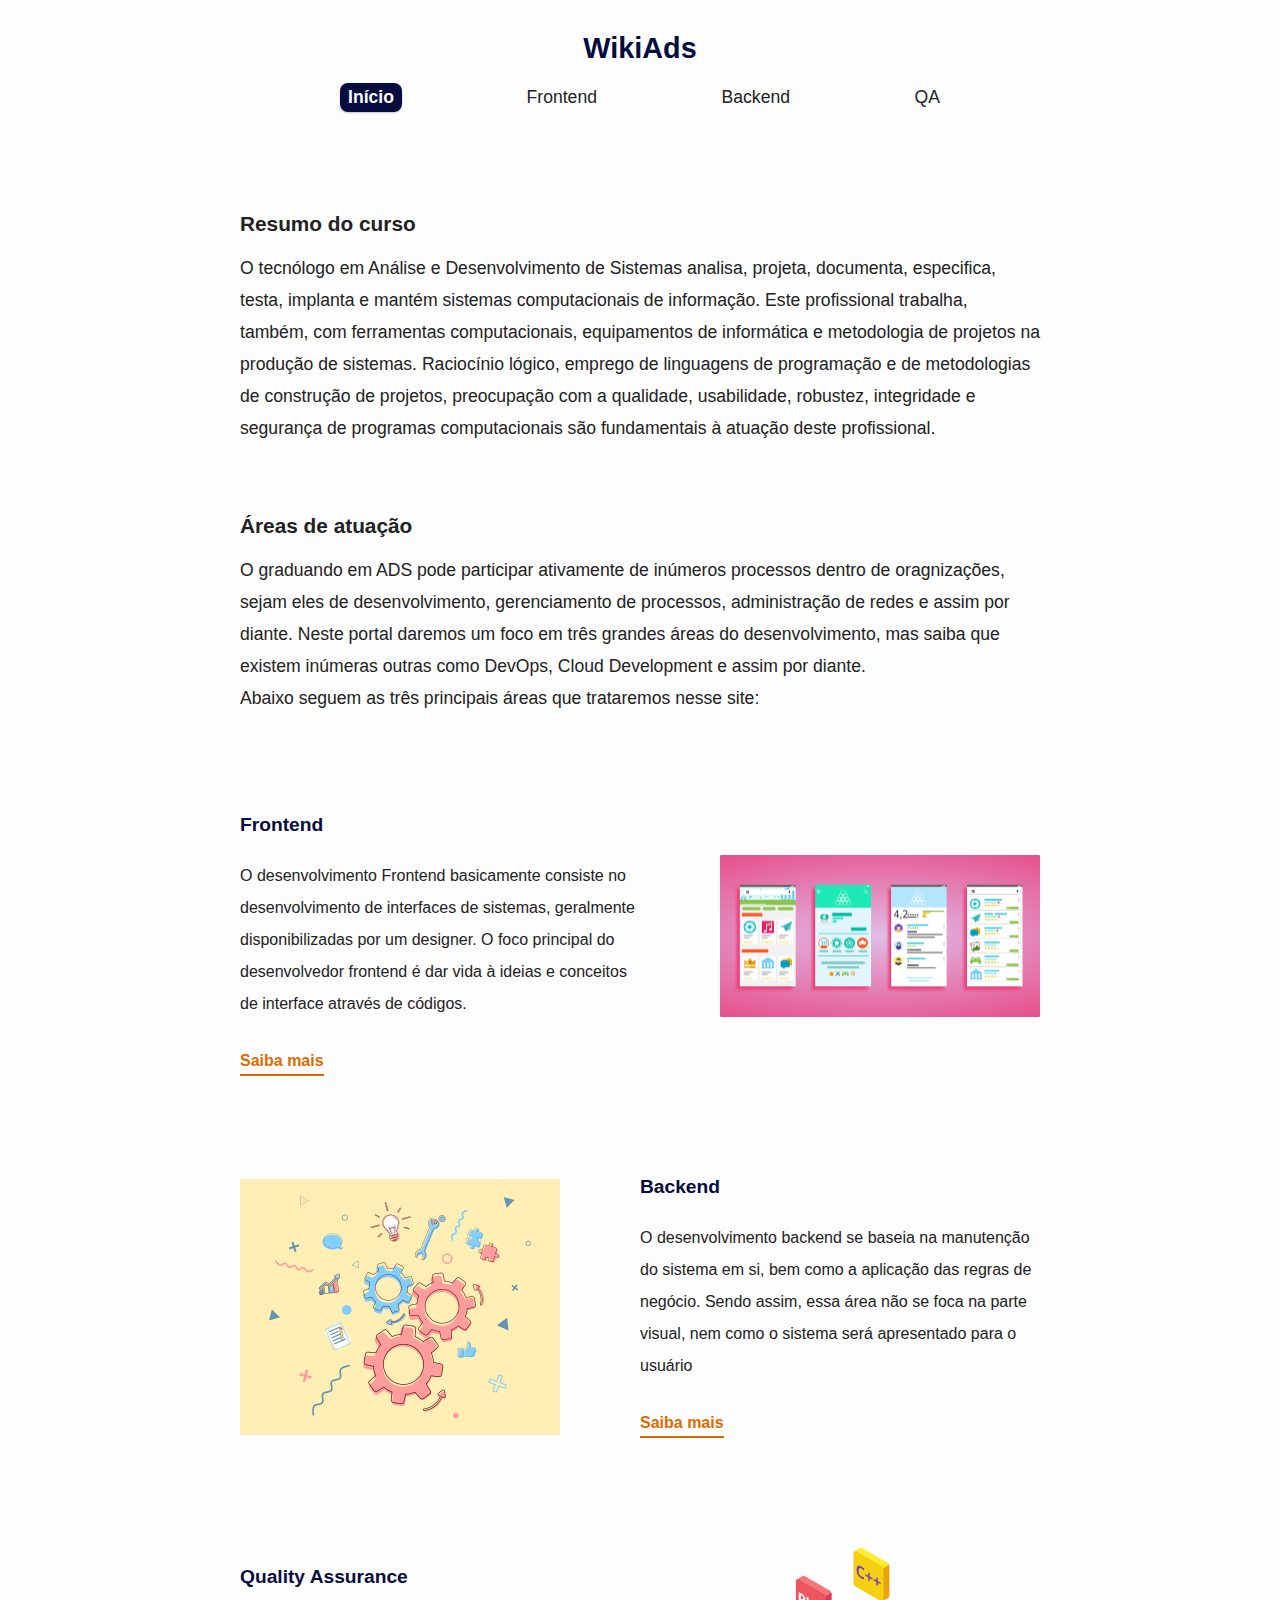
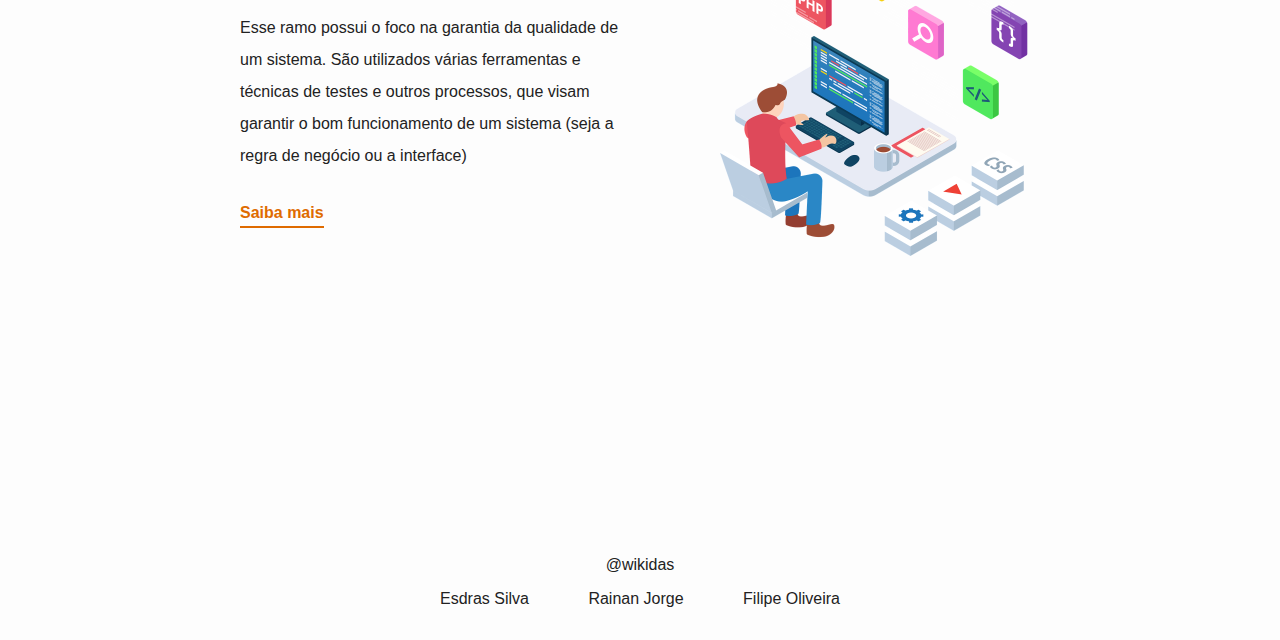
<file: index.html>
<!DOCTYPE html>
<html lang="pt-BR">
<head>
    <meta charset="UTF-8">
    <meta name="viewport" content="width=device-width, initial-scale=1.0">
    <meta name="description" content="Site com um pequeno guia de atuação para graduandos em ADS">
    <link rel="stylesheet" href="./styles/index.css">
    <title>Wiki ADS</title>
</head>
<body>
    <header id="cabecalho">
        <h1>WikiAds</h1>

        <ul id="menu">
            <li><a href="/">Início</a></li>
            <li><a href="/frontend.html">Frontend</a></li>
            <li><a href="/backend.html">Backend</a></li>
            <li><a href="/qa.html">QA</a></li>
        </ul>
    </header>
    <main id="conteudo-prinicpal">
        <section id="secao-inicial">
            <h2>Resumo do curso</h2>
            <p>
                O tecnólogo em Análise e Desenvolvimento de Sistemas analisa, projeta, documenta, especifica, testa, implanta e mantém sistemas computacionais de informação. Este profissional trabalha, também, com ferramentas computacionais, equipamentos de informática e metodologia de projetos na produção de sistemas. Raciocínio lógico, emprego de linguagens de programação e de metodologias de construção de projetos, preocupação com a qualidade, usabilidade, robustez, integridade e segurança de programas computacionais são fundamentais à atuação deste profissional.
            </p>

            <h2>Áreas de atuação</h2>
            <p>
                O graduando em ADS pode participar ativamente de inúmeros processos dentro de oragnizações, sejam eles de desenvolvimento, gerenciamento de processos, administração de redes e assim por diante. Neste portal daremos um foco em três grandes áreas do desenvolvimento, mas saiba que existem inúmeras outras como DevOps, Cloud Development e assim por diante.
            </p>
            <p>
                Abaixo seguem as três principais áreas que trataremos nesse site:
            </p>
        </section>

        <!-- Seção com informações básicas do frontend -->
        <section id="secao-frontend">
            <div class="conteudo">
                  <h3>Frontend</h3>  
                  <p>
                    O desenvolvimento Frontend basicamente consiste no desenvolvimento de interfaces de sistemas, geralmente disponibilizadas por um designer. O foco principal do desenvolvedor frontend é dar vida à ideias e conceitos de interface através de códigos.
                  </p>
                  <a href="/frontend.html">Saiba mais</a>
            </div>
            <picture>
                <img src="./assets/fr-rep.png" alt="representação frontend">
            </picture>
        </section>

        <!-- Seção com informações básicas do backend -->
        <section id="secao-backend">
            <picture>
                <img src="./assets/ba-rep.png" alt="representação backend">
            </picture>
            <div class="conteudo">
                  <h3>Backend</h3>  
                  <p>
                    O desenvolvimento backend se baseia na manutenção do sistema em si, bem como a aplicação das regras de negócio. Sendo assim, essa área não se foca na parte visual, nem como o sistema será apresentado para o usuário
                  </p>
                  <a href="/backend.html">Saiba mais</a>
            </div>
        </section>

        <!-- Seção com informações básicas do backend -->
        <section id="secao-qa">
            <div class="conteudo">
                  <h3>Quality Assurance</h3>  
                  <p>
                    Esse ramo possui o foco na garantia da qualidade de um sistema. São utilizados várias ferramentas e técnicas de testes e outros processos, que visam garantir o bom funcionamento de um sistema (seja a regra de negócio ou a interface)
                  </p>
                  <a href="/qa.html">Saiba mais</a>
            </div>
            <picture>
                <img src="./assets/qa-rep.png" alt="representação qa">
            </picture>
        </section>
    </main>
    <footer id="rodape">
        <span>@wikidas</span>
        <ul>
            <li>Esdras Silva</li>
            <li>Rainan Jorge</li>
            <li>Filipe Oliveira</li>
        </ul>
    </footer>
</body>
</html>
</file>
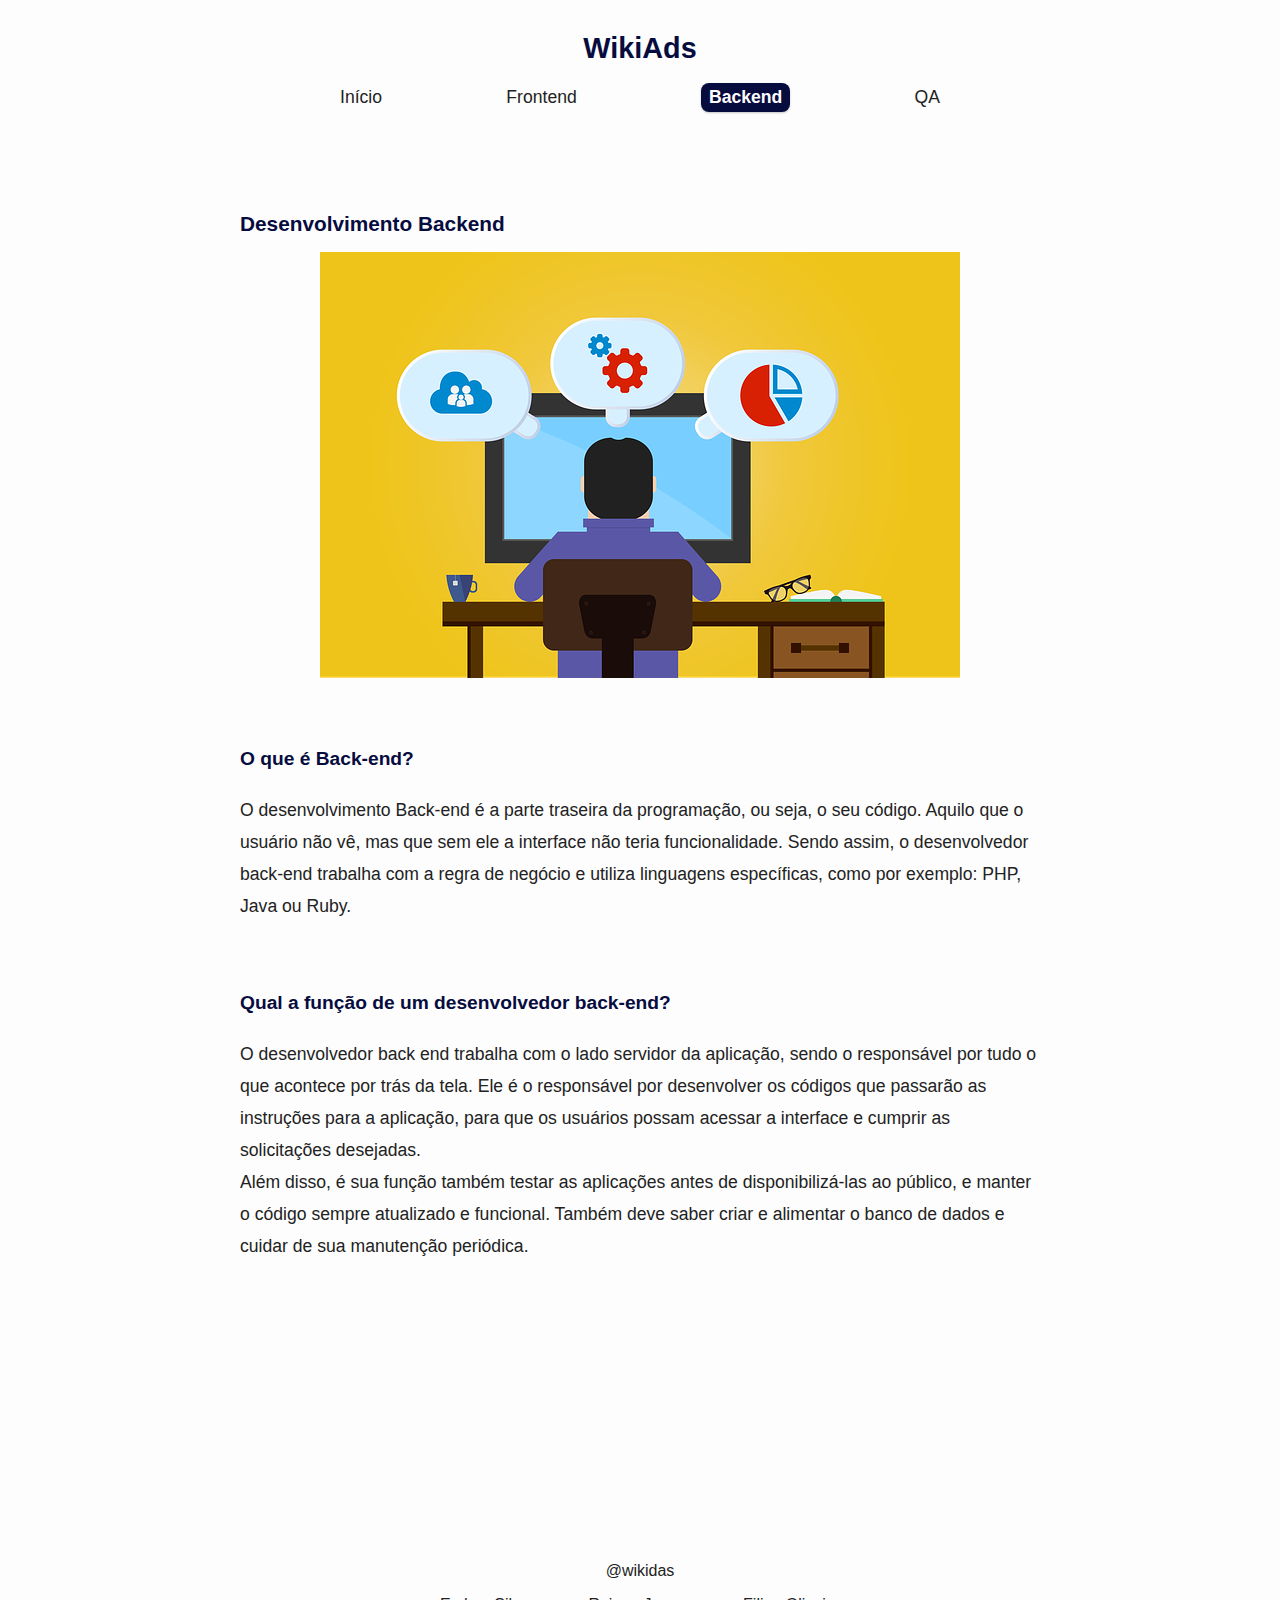
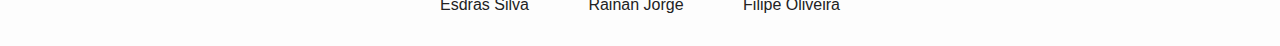
<file: backend.html>
<!DOCTYPE html>
<html lang="pt-BR">
<head>
    <meta charset="UTF-8">
    <meta name="viewport" content="width=device-width, initial-scale=1.0">
    <meta name="description" content="Site com um pequeno guia de atuação para graduandos em ADS">
    <link rel="stylesheet" href="./styles/backend.css">
    <title>Backend</title>
</head>
<body>
     <header id="cabecalho">
        <h1><a href="index.html">WikiAds</a></h1>
        <ul id="menu">
            <li><a href="./index.html">Início</a></li>
            <li><a href="./frontend.html">Frontend</a></li>
            <li><a href="./backend.html">Backend</a></li>
            <li><a href="./qa.html">QA</a></li>
        </ul>

    </header>
    <main id="conteudo backend">
        <section>
            <h2>Desenvolvimento Backend</h2>
            <img src="./assets/desenvolvedor-backend.png" class="imagem-central" alt="foto backend">
            <div class="conteudo">
                <h3>O que é Back-end?</h3>
            <p>
                O desenvolvimento Back-end é a parte traseira da programação, ou seja, o seu código. Aquilo que o usuário  não vê, mas que sem ele a interface não teria funcionalidade. Sendo assim, o desenvolvedor back-end trabalha com a regra de negócio e utiliza linguagens específicas, como por exemplo: PHP, Java ou Ruby.
            </p>
                <h3>Qual a função de um desenvolvedor back-end?</h3>
            <p>
                O desenvolvedor back end trabalha com o lado servidor da aplicação, sendo o responsável por tudo o que acontece por trás da tela. Ele é o responsável por desenvolver os códigos que passarão as instruções para a aplicação, para que os usuários possam acessar a interface e cumprir as solicitações desejadas.
            </p>
            <p>
                Além disso, é sua função também testar as aplicações antes de disponibilizá-las ao público, e manter o código sempre atualizado e funcional. Também deve saber criar e alimentar o banco de dados e cuidar de sua manutenção periódica.
            </p>
        </div>
        </section>
    </main>
    <footer id="rodape">
        <span>@wikidas</span>
        <ul>
            <li>Esdras Silva</li>
            <li>Rainan Jorge</li>
            <li>Filipe Oliveira</li>
        </ul>
    </footer>
</body>
</html>
</file>
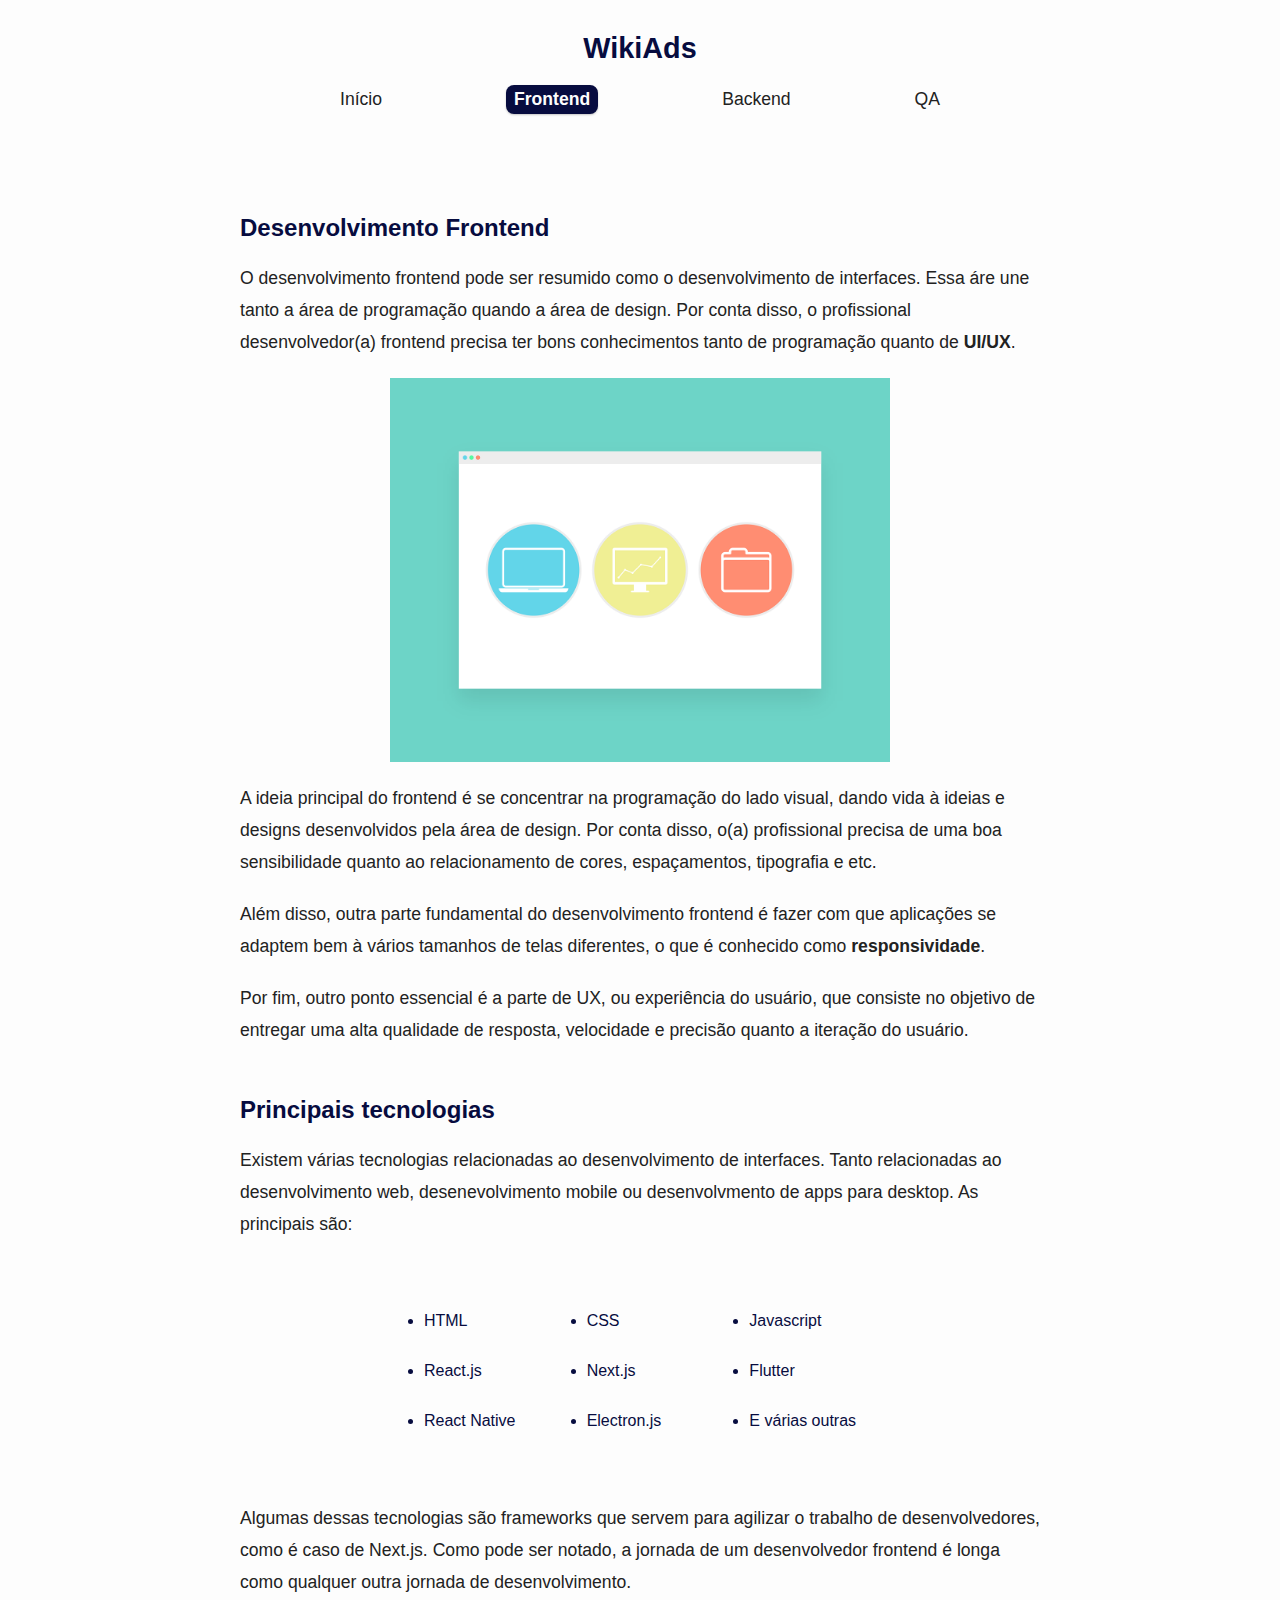
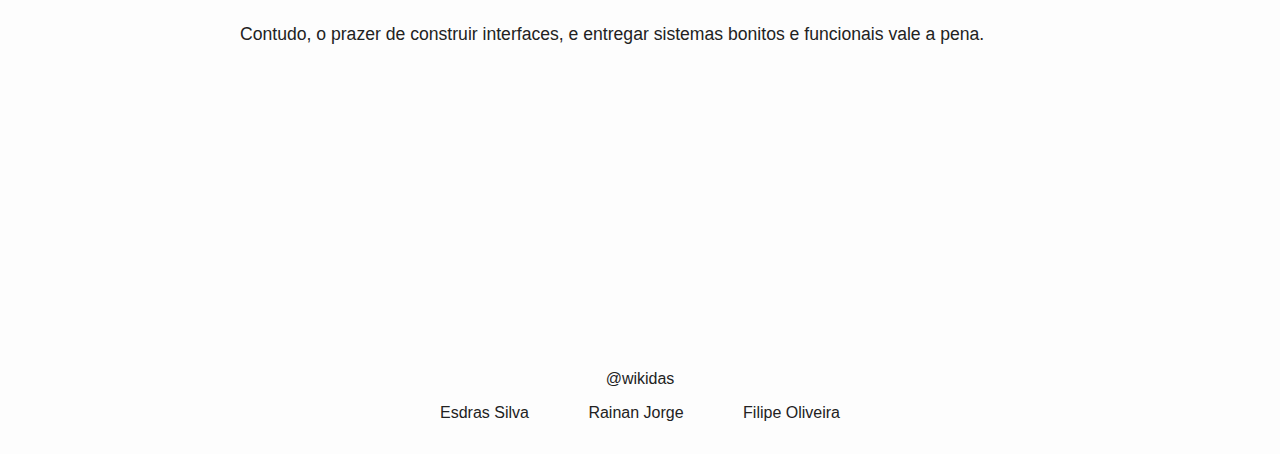
<file: frontend.html>
<!DOCTYPE html>
<html lang="en">
<head>
    <meta charset="UTF-8">
    <meta name="viewport" content="width=device-width, initial-scale=1.0">
    <link rel="stylesheet" href="./styles/front.css">
    <title>Wiki ADS | Frontend</title>
</head>
<body>
    <header id="cabecalho">
        <h1><a href="index.html">WikiAds</a></h1>

        <ul id="menu">
            <li><a href="/">Início</a></li>
            <li><a href="/frontend.html">Frontend</a></li>
            <li><a href="/backend.html">Backend</a></li>
            <li><a href="/qa.html">QA</a></li>
        </ul>
    </header>
    <main>
        <h1>Desenvolvimento Frontend</h1>
        <p>
            O desenvolvimento frontend pode ser resumido como o desenvolvimento de interfaces. Essa áre une tanto a área de programação quando a área de design. Por conta disso, o profissional desenvolvedor(a) frontend precisa ter bons conhecimentos tanto de programação quanto de <strong>UI/UX</strong>.
        </p>
        <img src="./assets/interface-front.png" alt="representação de uma interface">
        <p>
            A ideia principal do frontend é se concentrar na programação do lado visual, dando vida à ideias e designs desenvolvidos pela área de design. Por conta disso, o(a) profissional precisa de uma boa sensibilidade quanto ao relacionamento de cores, espaçamentos, tipografia e etc.
        </p>
        <p>
            Além disso, outra parte fundamental do desenvolvimento frontend é fazer com que aplicações se adaptem bem à vários tamanhos de telas diferentes, o que é conhecido como <strong>responsividade</strong>.
        </p>
        <p>
            Por fim, outro ponto essencial é a parte de UX, ou experiência do usuário, que consiste no objetivo de entregar uma alta qualidade de resposta, velocidade e precisão quanto a iteração do usuário.
        </p>

        <h2>Principais tecnologias</h2>
        <p>
            Existem várias tecnologias relacionadas ao desenvolvimento de interfaces. Tanto relacionadas ao desenvolvimento web, desenevolvimento mobile ou desenvolvmento  de apps para desktop. As principais são:
        </p>
        <ul>
            <li>HTML</li>
            <li>CSS</li>
            <li>Javascript</li>
            <li>React.js</li>
            <li>Next.js</li>
            <li>Flutter</li>
            <li>React Native</li>
            <li>Electron.js</li>
            <li>E várias outras</li>
        </ul>
        <p>
            Algumas dessas tecnologias são frameworks que servem para agilizar o trabalho de desenvolvedores, como é caso de Next.js. Como pode ser notado, a jornada de um desenvolvedor frontend é longa como qualquer outra jornada de desenvolvimento.
        </p>
        <p>
            Contudo, o prazer de construir interfaces, e entregar sistemas bonitos e funcionais vale a pena.
        </p>
    </main>
     <footer id="rodape">
        <span>@wikidas</span>
        <ul>
            <li>Esdras Silva</li>
            <li>Rainan Jorge</li>
            <li>Filipe Oliveira</li>
        </ul>
    </footer>
</body>
</html>
</file>
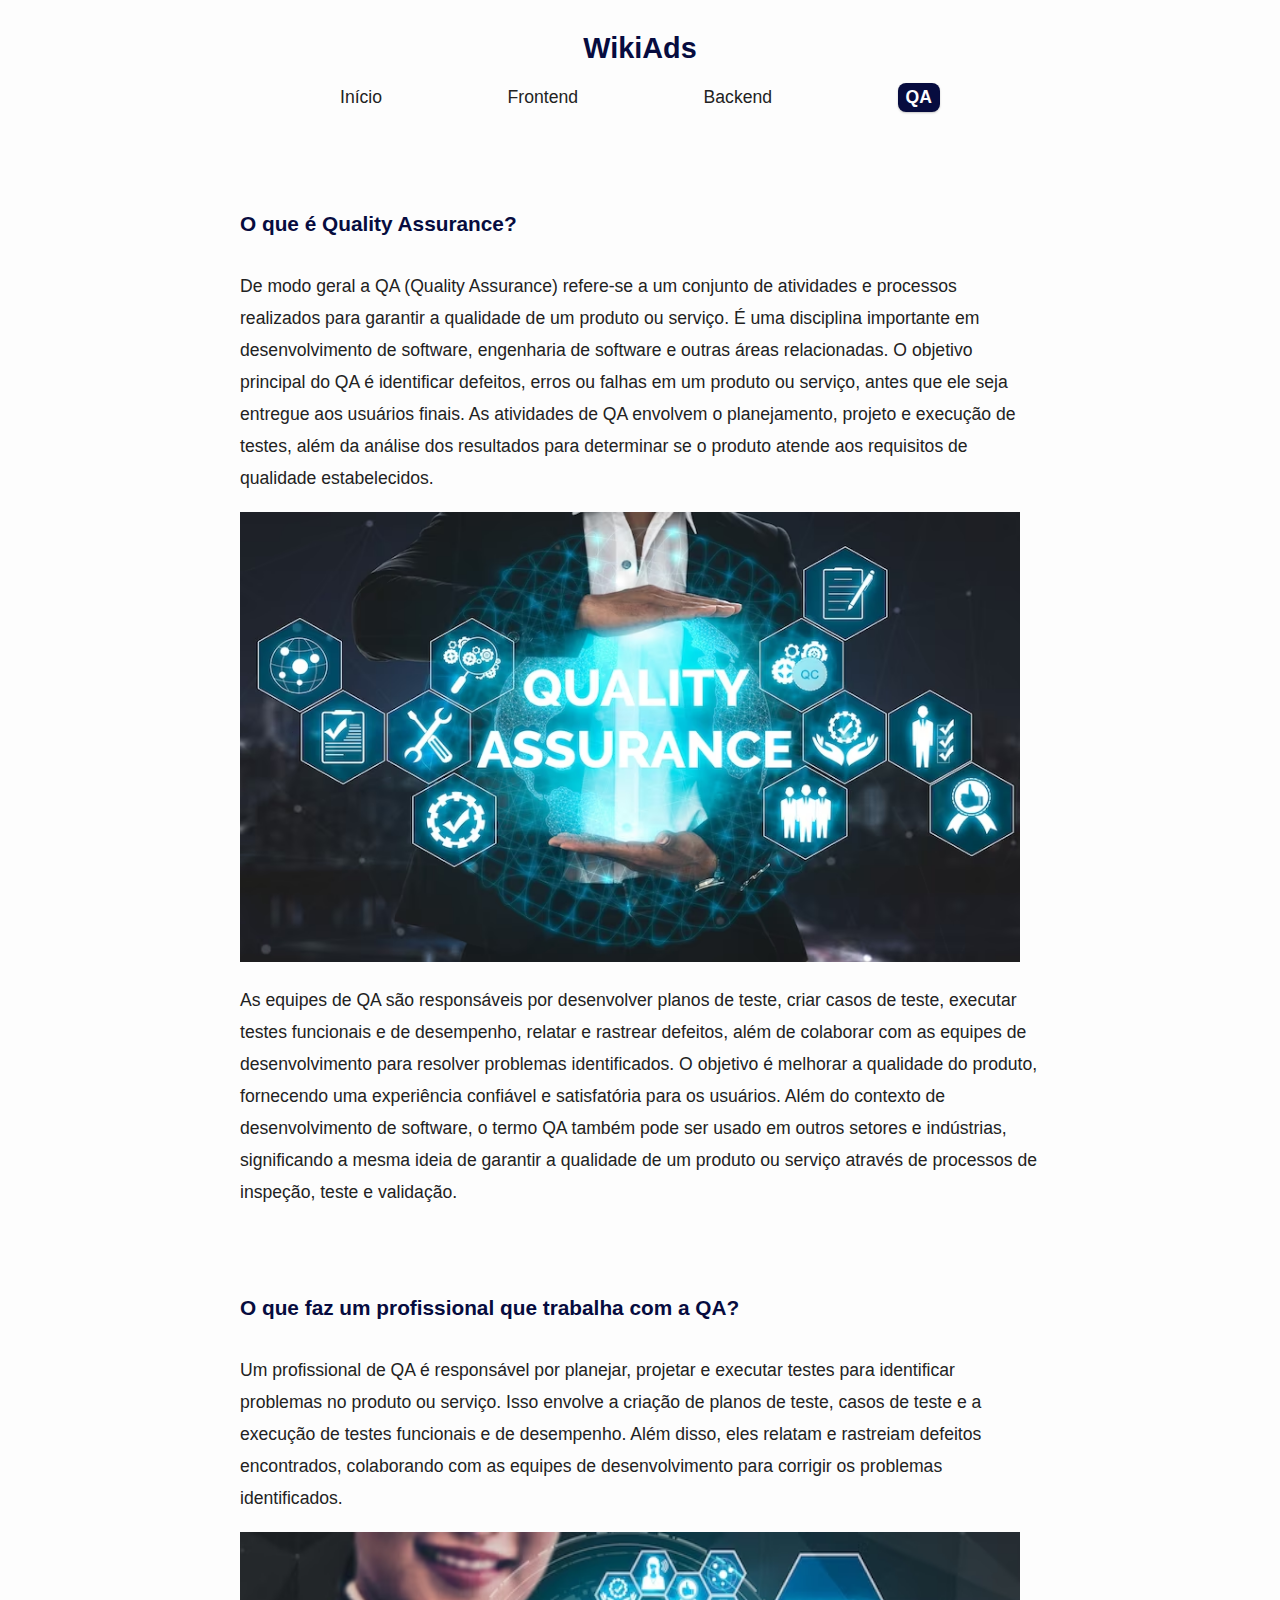
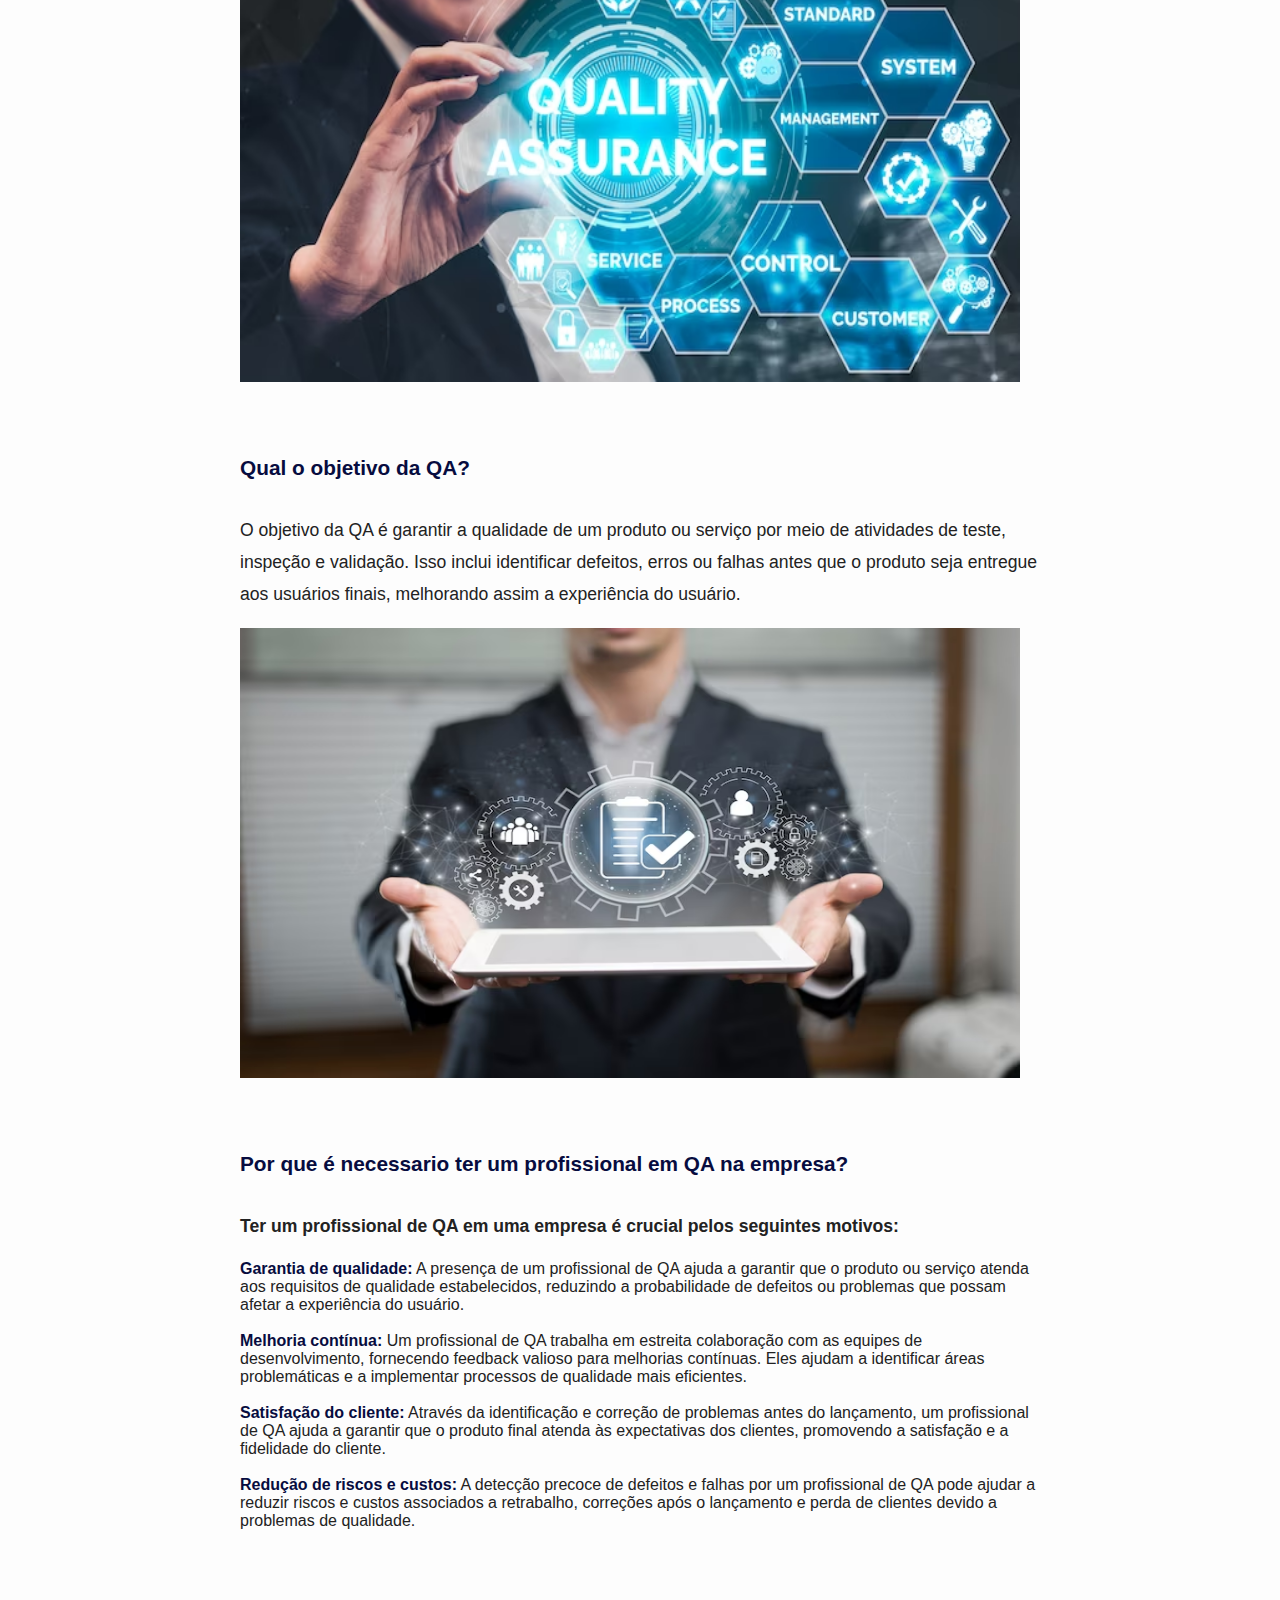
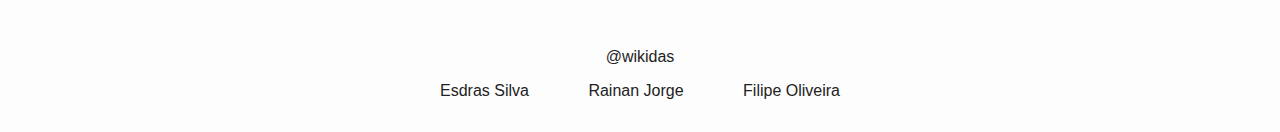
<file: qa.html>
<!DOCTYPE html>
<html lang="en">

<head>
    <meta charset="UTF-8">
    <meta name="viewport" content="width=device-width, initial-scale=1.0">
    <link rel="stylesheet" href="styles/QA.css">
    <title>Wiki ADS | QA</title>
</head>

<body>
    <header id="cabecalho">
        <h1><a href="index.html">WikiAds</a></h1>

        <ul id="menu">
            <li><a href="/index.html">Início</a></li>
            <li><a href="/frontend.html">Frontend</a></li>
            <li><a href="/backend.html">Backend</a></li>
            <li><a href="/qa.html">QA</a></li>
        </ul>
    </header>
    <section id="secao-inicial">
        <h1>O que é Quality Assurance?</h1><br>
        <p>
        De modo geral a QA (Quality Assurance) refere-se a um conjunto de atividades e processos realizados para garantir a
        qualidade de um produto ou serviço. É uma disciplina importante em desenvolvimento de software, engenharia
        de software e outras áreas relacionadas.

        O objetivo principal do QA é identificar defeitos, erros ou falhas em um produto ou serviço, antes que ele
        seja entregue aos usuários finais. As atividades de QA envolvem o planejamento, projeto e execução de
        testes, além da análise dos resultados para determinar se o produto atende aos requisitos de qualidade
        estabelecidos.</p><br>
        <img src="assets/garantia-de-qualidade-e-conceito-de-controle-de-qualidade_31965-12092.avif" alt="Imagem Sobre a QA"><br>

        <br><p>As equipes de QA são responsáveis por desenvolver planos de teste, criar casos de teste, executar testes
        funcionais e de desempenho, relatar e rastrear defeitos, além de colaborar com as equipes de desenvolvimento
        para resolver problemas identificados. O objetivo é melhorar a qualidade do produto, fornecendo uma
        experiência confiável e satisfatória para os usuários.

        Além do contexto de desenvolvimento de software, o termo QA também pode ser usado em outros setores e
        indústrias, significando a mesma ideia de garantir a qualidade de um produto ou serviço através de processos
        de inspeção, teste e validação.
        </p><br>


        <h1>O que faz um profissional que trabalha com a QA?</h1><br>
        <p>
            Um profissional de QA é responsável por planejar, projetar e executar testes para identificar problemas no produto ou serviço. Isso envolve a criação de planos de teste, casos de teste e a execução de testes funcionais e de desempenho. Além disso, eles relatam e rastreiam defeitos encontrados, colaborando com as equipes de desenvolvimento para corrigir os problemas identificados.
        </p><br>
        <img src="assets/controle-de-qualidade-e-controle-de-qualidade_31965-6486.avif" alt="Imagem Sobra a QA"><br>

        <h1>Qual o objetivo da QA?</h1><br>
        <p>O objetivo da QA é garantir a qualidade de um produto ou serviço por meio de atividades de teste, inspeção e validação. Isso inclui identificar defeitos, erros ou falhas antes que o produto seja entregue aos usuários finais, melhorando assim a experiência do usuário.</p><br>
        <img src="assets/conceito-de-colagem-de-controle-de-qualidade-padrao_23-2149595830.avif" alt="Imagem Sobre a QA"><br>
        
        <h1>Por que é necessario ter um profissional em QA na empresa?</h1><br>
        <p>
            <strong>Ter um profissional de QA em uma empresa é crucial pelos seguintes motivos:</strong>
        </p><br>   
            <ul>
                <li><b>Garantia de qualidade:</b> A presença de um profissional de QA ajuda a garantir que o produto ou serviço atenda aos requisitos de qualidade estabelecidos, reduzindo a probabilidade de defeitos ou problemas que possam afetar a experiência do usuário.</li><br>
                <li><b>Melhoria contínua:</b> Um profissional de QA trabalha em estreita colaboração com as equipes de desenvolvimento, fornecendo feedback valioso para melhorias contínuas. Eles ajudam a identificar áreas problemáticas e a implementar processos de qualidade mais eficientes.</li><br>
                <li><b>Satisfação do cliente:</b> Através da identificação e correção de problemas antes do lançamento, um profissional de QA ajuda a garantir que o produto final atenda às expectativas dos clientes, promovendo a satisfação e a fidelidade do cliente.</li><br>
                <li><b>Redução de riscos e custos:</b> A detecção precoce de defeitos e falhas por um profissional de QA pode ajudar a reduzir riscos e custos associados a retrabalho, correções após o lançamento e perda de clientes devido a problemas de qualidade.</li><br>
            </ul>

        

    </section>


    <footer id="rodape">
        <span>@wikidas</span>
        <ul>
            <li>Esdras Silva</li>
            <li>Rainan Jorge</li>
            <li>Filipe Oliveira</li>
        </ul>
    </footer>
</body>

</html>
</file>
<file: styles/index.css>
:root {
    --white: #fdfdfd;
    --black: #222222;
    --dark-blue: #070C3F;
    --opac-blue: #625BAF;
    --orange: #DF6B00;
    --transparent: #22222240;
}

* {
    box-sizing: border-box;
    margin: 0;
    padding: 0;
}

img {
    display: block;
    width: 100%;
}

html {
    font-family: Arial, Helvetica, sans-serif;
    background-color: var(--white);
    color: var(--black);
    padding: 32px 8px;
}

a {
    text-decoration: none;
    color: inherit;
}

ul {
    list-style-type: none;
}

#cabecalho {
    display: flex;
    flex-direction: column;
    justify-content: center;
    align-items: center;
    gap: 18px;
}

#cabecalho > h1 {
    font-size: 1.8rem;
    color: var(--dark-blue);
}

#menu {
    display: flex;
    flex-direction: row;
    justify-content: space-between;
    align-items: center;
    font-size: 1.1rem;
    width: 100%;
    max-width: 600px;
}

#menu li:nth-child(1) {
    background-color: var(--dark-blue);
    padding: 4px 8px;
    color: var(--white);
    font-weight: bold;
    border-radius: 8px;
    box-shadow: 0px 1px 2px var(--transparent);
}

main{
    padding-bottom: 200px;
}

section {
    width: 100%;
    max-width: 800px;
    margin: 100px auto;
}

section > h2 {
    margin: 70px 0 16px 0;
    font-size: 1.3rem;
}

p {
    font-size: 1.1rem;
    line-height: 32px;
}

#secao-inicial {
    display: block;
}

section {
    display: flex;
    flex-direction: row;
    justify-content: space-between;
    align-items: center;
    gap: 8px;
}


 .conteudo {
    width: 50%;
}

.conteudo > p {
    font-size: 1rem;
}


.conteudo > h3 {
    color: var(--dark-blue);
    font-size: 1.2rem;
    margin-bottom: 24px;
}

.conteudo > a {
    display: block;
    margin-top: 32px;
    color: var(--orange);
    font-weight: 900;
    padding-bottom: 4px;
    border-bottom: 2px solid var(--orange);
    width: fit-content;
}

section > picture {
    width: 40%;
    aspect-ratio: 16/9;
}


footer {
    display: flex;
    flex-direction: column;
    justify-content: center;
    align-items: center;
    gap: 16px;
}

footer > ul {
    display: flex;
    flex-direction: row;
    justify-content: space-between;
    align-items: center;
    width: 100%;
    max-width: 400px;

}
</file>
<file: styles/backend.css>
:root {
    --dark-blue: #070C3F;
    --white: #fdfdfd;   
    --transparent: #22222240;
    --black: #222222;
}


* {
    box-sizing: border-box;
    margin: 0;
    padding: 0;
}

.imagem-central {
    display: block;
    margin-left: auto;
    margin-right: auto;
    width: auto;
}

html {
    font-family: Arial, Helvetica, sans-serif;
    background-color: var(--white);
    color: var(--black);
    padding: 32px 8px;
}

a {
    text-decoration: none;
    color: inherit;
}

ul {
    list-style-type: none;
}

#cabecalho {
    display: flex;
    flex-direction: column;
    justify-content: center;
    align-items: center;
    gap: 18px;
}

#cabecalho > h1 {
    font-size: 1.8rem;
    color: var(--dark-blue);
}

#menu {
    display: flex;
    flex-direction: row;
    justify-content: space-between;
    align-items: center;
    font-size: 1.1rem;
    width: 100%;
    max-width: 600px;
}

#menu li:nth-child(3) {
    background-color: var(--dark-blue);
    padding: 4px 8px;
    color: var(--white);
    font-weight: bold;
    border-radius: 8px;
    box-shadow: 0px 1px 2px var(--transparent);
}
main{
    padding-bottom: 200px;
}

section {
    width: 100%;
    max-width: 800px;
    margin: 100px auto;
}       

.conteudo > h3 {
    color: var(--dark-blue);
        font-size: 1.2rem;
        margin-bottom: 24px;
}

section > h2{
    color: var(--dark-blue);
}

section > h2, h3 {
    margin: 70px 0 16px 0;
    font-size: 1.3rem;
}

p {
    font-size: 1.1rem;
    line-height: 32px;
}

#secao-inicial {
    display: block;
}

footer {
    display: flex;
    flex-direction: column;
    justify-content: center;
    align-items: center;
    gap: 16px;
}

footer > ul {
    display: flex;
    flex-direction: row;
    justify-content: space-between;
    align-items: center;
    width: 100%;
    max-width: 400px;

}
</file>
<file: styles/front.css>
:root {
    --white: #fdfdfd;
    --black: #222222;
    --dark-blue: #070C3F;
    --opac-blue: #625BAF;
    --orange: #DF6B00;
    --transparent: #22222240;
}

* {
    box-sizing: border-box;
    margin: 0;
    padding: 0;
}

img {
    display: block;
    width: 100%;
    max-width: 500px;
    margin: 0 auto;
}

html {
    font-family: Arial, Helvetica, sans-serif;
    background-color: var(--white);
    color: var(--black);
    padding: 32px 8px;
}

a {
    text-decoration: none;
    color: inherit;
}


#cabecalho {
    display: flex;
    flex-direction: column;
    justify-content: center;
    align-items: center;
    gap: 0px;
}

#cabecalho > h1 {
    font-size: 1.8rem;
    color: var(--dark-blue);
}

#menu {
    display: flex;
    flex-direction: row;
    justify-content: space-between;
    align-items: center;
    font-size: 1.1rem;
    width: 100%;
    max-width: 600px;
    list-style: none;
}

#menu li:nth-child(2) {
    background-color: var(--dark-blue);
    padding: 4px 8px;
    color: var(--white);
    font-weight: bold;
    border-radius: 8px;
    box-shadow: 0px 1px 2px var(--transparent);
}

main{
    padding: 100px 0 300px 0;
    width: 100%;
    max-width: 800px;
    margin: 0px auto;
}

h1, h2, h3 {
    color: var(--dark-blue);
}

h1 {
    font-size: 1.5rem;
    margin-bottom: 20px;
}

p {
    font-size: 1.1rem;
    margin: 20px 0;
    line-height: 32px;
}

h2 {
    margin: 50px 0 20px 0;
}

main > ul {
    display: grid;
    grid-template-columns: 1fr 1fr 1fr;
    padding: 16px;
    list-style-type: disc;
    color: var(--dark-blue);
    width: fit-content;
    margin: 56px auto;
    gap: 32px;
    column-gap: 56px;
}


footer {
    display: flex;
    flex-direction: column;
    justify-content: center;
    align-items: center;
    gap: 16px;
}

footer > ul {
    display: flex;
    flex-direction: row;
    justify-content: space-between;
    align-items: center;
    width: 100%;
    max-width: 400px;
    list-style-type: none;
}
</file>
<file: styles/QA.css>
:root {
    --dark-blue: #070C3F;
    --white: #fdfdfd;   
    --transparent: #22222240;
    --black: #222222;
}


* {
    box-sizing: border-box;
    margin: 0;
    padding: 0;
}


html {
    font-family: Arial, Helvetica, sans-serif;
    background-color: var(--white);
    color: var(--black);
    padding: 32px 8px;
}

a {
    text-decoration: none;
    color: inherit;
}

ul {
    list-style-type: none;
}

#cabecalho {
    display: flex;
    flex-direction: column;
    justify-content: center;
    align-items: center;
    gap: 18px;

}

#cabecalho > h1 {
    font-size: 1.8rem;
    color: var(--dark-blue);
}

#menu {
    display: flex;
    flex-direction: row;
    justify-content: space-between;
    align-items: center;
    font-size: 1.1rem;
    width: 100%;
    max-width: 600px;
}

#menu li:nth-child(4) {
    background-color: var(--dark-blue);
    padding: 4px 8px;
    color: var(--white);
    font-weight: bold;
    border-radius: 8px;
    box-shadow: 0px 1px 2px var(--transparent);
}
main{
    padding-bottom: 200px;
}

section {
    width: 100%;
    max-width: 800px;
    margin: 100px auto;
}    
img{
    width: 780px;
    height: 450px;
}


.profissional-qa{
    font-style: bold;
}

#secao-inicial > h1 {
    color: var(--dark-blue);
        font-size: 1.2rem;
        margin-bottom: 24px;
}

#secao-inicial > h1,b{
    color: var(--dark-blue);
}

#secao-inicial > h1 {
    margin: 70px 0 16px 0;
    font-size: 1.3rem;
}

p {
    font-size: 1.1rem;
    line-height: 32px;
}

#secao-inicial {
    display: block;
}

footer {
    display: flex;
    flex-direction: column;
    justify-content: center;
    align-items: center;
    gap: 16px;
}

footer > ul {
    display: flex;
    flex-direction: row;
    justify-content: space-between;
    align-items: center;
    width: 100%;
    max-width: 400px;

}
</file>
